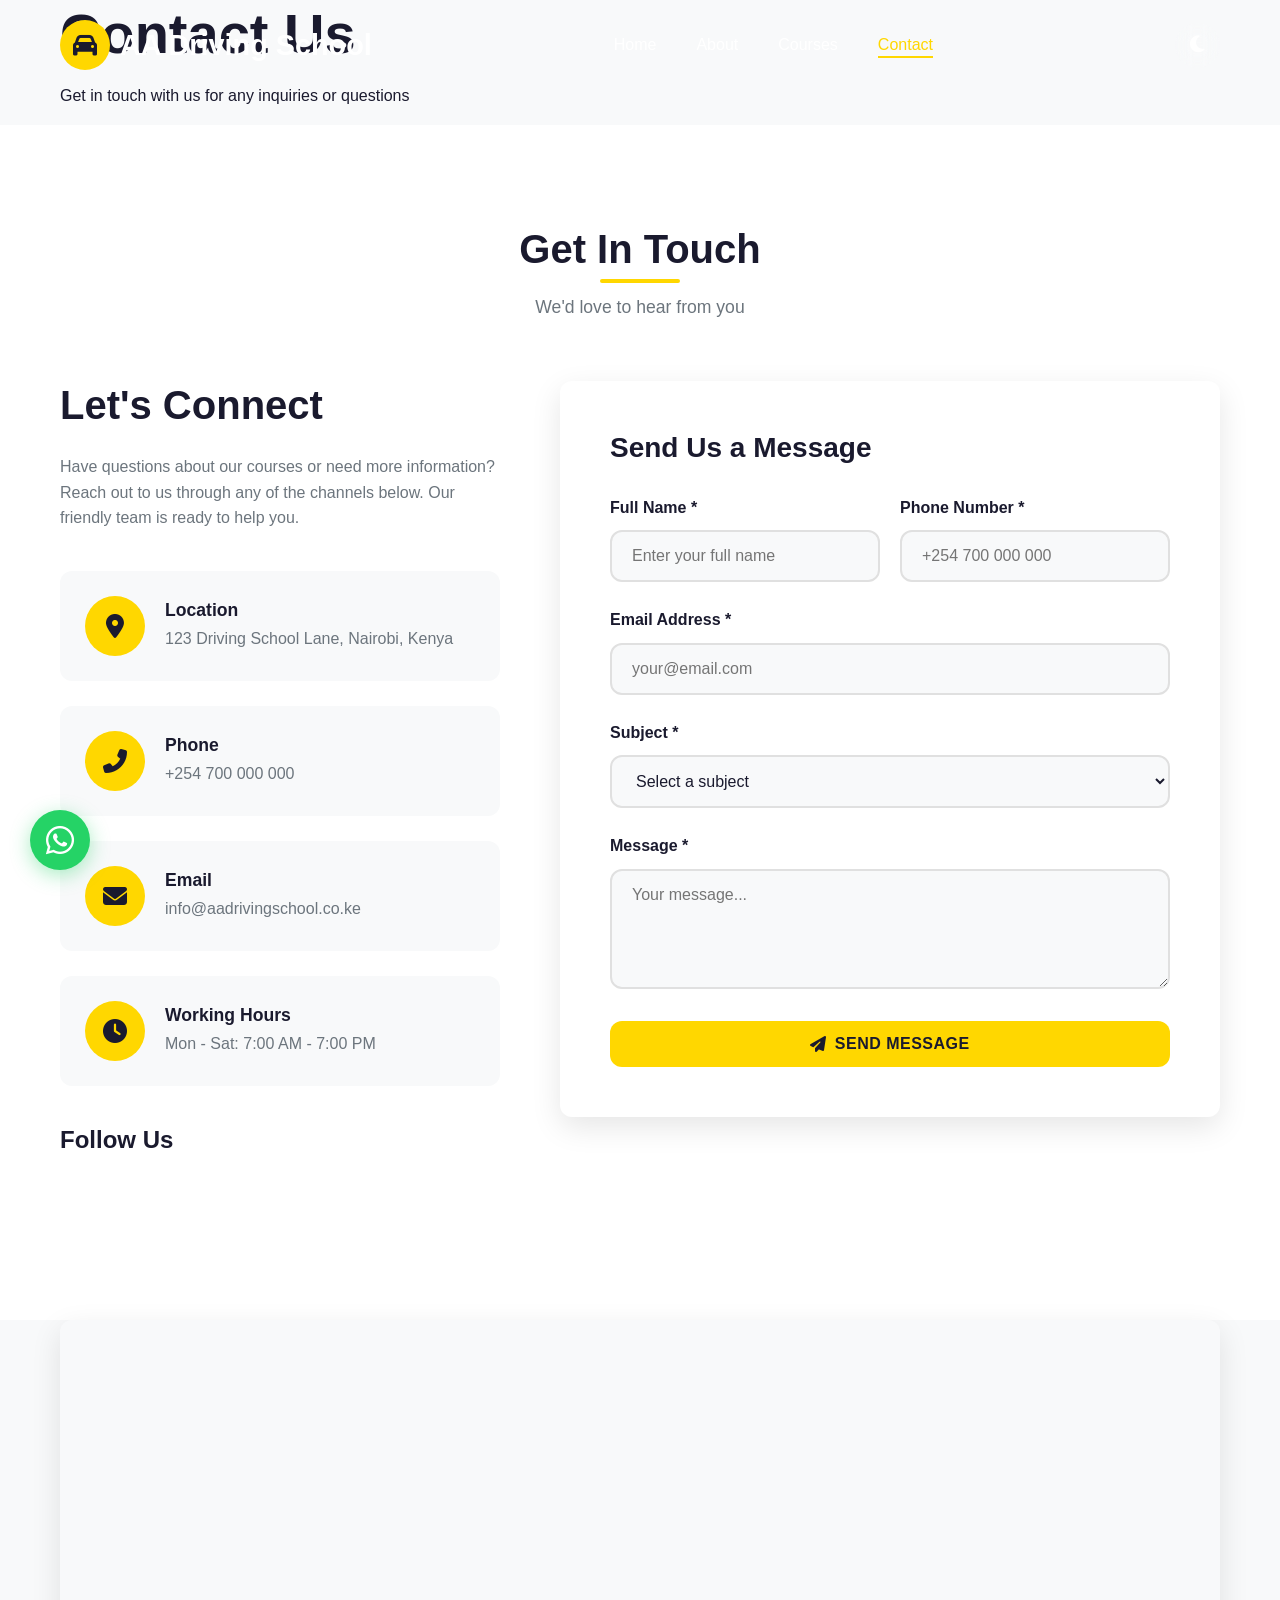
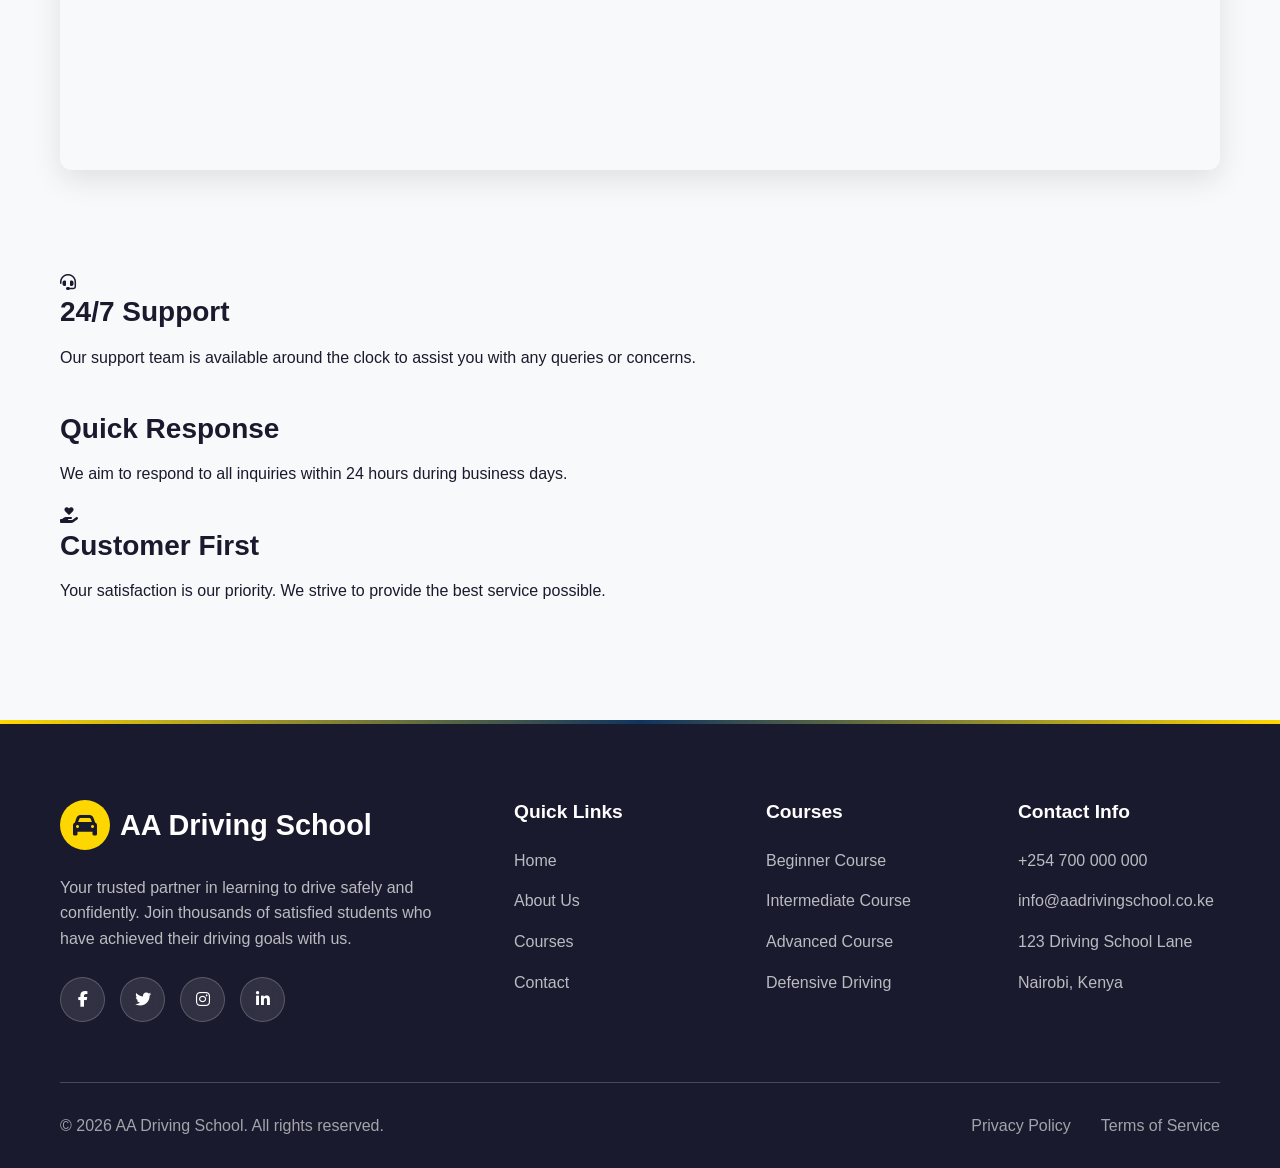
<file: contact.html>
<!DOCTYPE html>
<html lang="en" data-theme="light">
<head>
    <meta charset="UTF-8">
    <meta name="viewport" content="width=device-width, initial-scale=1.0">
    <meta name="description" content="Contact AA Driving School - Get in touch for inquiries about driving courses and enrollment">
    <title>Contact Us | AA Driving School</title>
    
    <!-- Font Awesome -->
    <link rel="stylesheet" href="https://cdnjs.cloudflare.com/ajax/libs/font-awesome/6.5.1/css/all.min.css">
    
    <!-- Google Fonts -->
    <link href="https://fonts.googleapis.com/css2?family=Poppins:wght@400;500;600;700;800&display=swap" rel="stylesheet">
    
    <!-- Stylesheet -->
    <link rel="stylesheet" href="css/style.css">
</head>
<body>
    <!-- Navbar -->
    <nav class="navbar">
        <div class="container">
            <a href="index.html" class="logo">
                <div class="logo-icon">
                    <i class="fas fa-car"></i>
                </div>
                <span>AA Driving School</span>
            </a>
            
            <ul class="nav-links">
                <li><a href="index.html">Home</a></li>
                <li><a href="about.html">About</a></li>
                <li><a href="courses.html">Courses</a></li>
                <li><a href="contact.html" class="active">Contact</a></li>
            </ul>
            
            <div class="nav-actions">
                <button class="theme-toggle" aria-label="Toggle dark mode">
                    <i class="fas fa-moon"></i>
                </button>
                
                <div class="mobile-toggle">
                    <span></span>
                    <span></span>
                    <span></span>
                </div>
            </div>
        </div>
    </nav>

    <!-- Page Header -->
    <section class="page-header">
        <div class="container">
            <h1>Contact <span>Us</span></h1>
            <p>Get in touch with us for any inquiries or questions</p>
        </div>
    </section>

    <!-- Contact Section -->
    <section class="contact section">
        <div class="container">
            <div class="section-header">
                <h2>Get In Touch</h2>
                <p>We'd love to hear from you</p>
            </div>
            
            <div class="contact-grid">
                <div class="contact-info fade-in">
                    <h2>Let's Connect</h2>
                    <p>Have questions about our courses or need more information? Reach out to us through any of the channels below. Our friendly team is ready to help you.</p>
                    
                    <div class="contact-details">
                        <div class="contact-item">
                            <i class="fas fa-map-marker-alt"></i>
                            <div>
                                <h4>Location</h4>
                                <p>123 Driving School Lane, Nairobi, Kenya</p>
                            </div>
                        </div>
                        
                        <div class="contact-item">
                            <i class="fas fa-phone-alt"></i>
                            <div>
                                <h4>Phone</h4>
                                <p>+254 700 000 000</p>
                            </div>
                        </div>
                        
                        <div class="contact-item">
                            <i class="fas fa-envelope"></i>
                            <div>
                                <h4>Email</h4>
                                <p>info@aadrivingschool.co.ke</p>
                            </div>
                        </div>
                        
                        <div class="contact-item">
                            <i class="fas fa-clock"></i>
                            <div>
                                <h4>Working Hours</h4>
                                <p>Mon - Sat: 7:00 AM - 7:00 PM</p>
                            </div>
                        </div>
                    </div>
                    
                    <!-- Social Media -->
                    <div style="margin-top: 40px;">
                        <h4 style="margin-bottom: 20px;">Follow Us</h4>
                        <div class="social-links" style="justify-content: flex-start;">
                            <a href="#"><i class="fab fa-facebook-f"></i></a>
                            <a href="#"><i class="fab fa-twitter"></i></a>
                            <a href="#"><i class="fab fa-instagram"></i></a>
                            <a href="#"><i class="fab fa-linkedin-in"></i></a>
                        </div>
                    </div>
                </div>
                
                <div class="contact-form-wrapper fade-in">
                    <div class="booking-form">
                        <h3 class="form-title">Send Us a Message</h3>
                        <form id="contactForm">
                            <div class="form-row">
                                <div class="form-group">
                                    <label for="name">Full Name *</label>
                                    <input type="text" id="name" name="name" required placeholder="Enter your full name">
                                    <span class="error-message">This field is required</span>
                                </div>
                                
                                <div class="form-group">
                                    <label for="phone">Phone Number *</label>
                                    <input type="tel" id="phone" name="phone" required placeholder="+254 700 000 000">
                                    <span class="error-message">Please enter a valid phone number</span>
                                </div>
                            </div>
                            
                            <div class="form-group">
                                <label for="email">Email Address *</label>
                                <input type="email" id="email" name="email" required placeholder="your@email.com">
                                <span class="error-message">Please enter a valid email address</span>
                            </div>
                            
                            <div class="form-group">
                                <label for="subject">Subject *</label>
                                <select id="subject" name="subject" required>
                                    <option value="">Select a subject</option>
                                    <option value="general">General Inquiry</option>
                                    <option value="courses">Course Information</option>
                                    <option value="enrollment">Enrollment</option>
                                    <option value="complaint">Complaint</option>
                                    <option value="partnership">Partnership</option>
                                </select>
                                <span class="error-message">Please select a subject</span>
                            </div>
                            
                            <div class="form-group">
                                <label for="message">Message *</label>
                                <textarea id="message" name="message" required placeholder="Your message..."></textarea>
                                <span class="error-message">This field is required</span>
                            </div>
                            
                            <button type="submit" class="btn btn-primary" style="width: 100%;">
                                <i class="fas fa-paper-plane"></i>
                                Send Message
                            </button>
                        </form>
                    </div>
                </div>
            </div>
        </div>
    </section>

    <!-- Map Section -->
    <section class="map-section">
        <div class="container">
            <div class="contact-map" style="min-height: 450px; border-radius: var(--border-radius); overflow: hidden; box-shadow: var(--shadow);">
                <iframe 
                    src="https://www.google.com/maps/embed?pb=!1m18!1m12!1m3!1d255197.766754412379!2d36.68073203858008!3d-1.3028673556820312!2m3!1f0!2f0!3f0!3m2!1i1024!2i768!4f13.1!3m3!1m2!1s0x182f1172d1c3db4d%3A0x39c5c2f83a20969d!2sNairobi%2C%20Kenya!5e0!3m2!1sen!2s!4v1645564758712!5m2!1sen!2s" 
                    allowfullscreen="" 
                    loading="lazy">
                </iframe>
            </div>
        </div>
    </section>

    <!-- Additional Info Section -->
    <section class="info-section section">
        <div class="container">
            <div class="info-grid">
                <div class="info-card fade-in">
                    <i class="fas fa-headset"></i>
                    <h3>24/7 Support</h3>
                    <p>Our support team is available around the clock to assist you with any queries or concerns.</p>
                </div>
                
                <div class="info-card fade-in">
                    <i class="fas fa-reply-fast"></i>
                    <h3>Quick Response</h3>
                    <p>We aim to respond to all inquiries within 24 hours during business days.</p>
                </div>
                
                <div class="info-card fade-in">
                    <i class="fas fa-hand-holding-heart"></i>
                    <h3>Customer First</h3>
                    <p>Your satisfaction is our priority. We strive to provide the best service possible.</p>
                </div>
            </div>
        </div>
    </section>

    <!-- Footer -->
    <footer class="footer">
        <div class="container">
            <div class="footer-grid">
                <div class="footer-about">
                    <a href="index.html" class="logo">
                        <div class="logo-icon">
                            <i class="fas fa-car"></i>
                        </div>
                        <span>AA Driving School</span>
                    </a>
                    <p>Your trusted partner in learning to drive safely and confidently. Join thousands of satisfied students who have achieved their driving goals with us.</p>
                    
                    <div class="social-links">
                        <a href="#"><i class="fab fa-facebook-f"></i></a>
                        <a href="#"><i class="fab fa-twitter"></i></a>
                        <a href="#"><i class="fab fa-instagram"></i></a>
                        <a href="#"><i class="fab fa-linkedin-in"></i></a>
                    </div>
                </div>
                
                <div class="footer-links">
                    <h4>Quick Links</h4>
                    <ul>
                        <li><a href="index.html">Home</a></li>
                        <li><a href="about.html">About Us</a></li>
                        <li><a href="courses.html">Courses</a></li>
                        <li><a href="contact.html">Contact</a></li>
                    </ul>
                </div>
                
                <div class="footer-links">
                    <h4>Courses</h4>
                    <ul>
                        <li><a href="courses.html">Beginner Course</a></li>
                        <li><a href="courses.html">Intermediate Course</a></li>
                        <li><a href="courses.html">Advanced Course</a></li>
                        <li><a href="courses.html">Defensive Driving</a></li>
                    </ul>
                </div>
                
                <div class="footer-links">
                    <h4>Contact Info</h4>
                    <ul>
                        <li><a href="tel:+254700000000">+254 700 000 000</a></li>
                        <li><a href="mailto:info@aadrivingschool.co.ke">info@aadrivingschool.co.ke</a></li>
                        <li><a href="#">123 Driving School Lane</a></li>
                        <li><a href="#">Nairobi, Kenya</a></li>
                    </ul>
                </div>
            </div>
            
            <div class="footer-bottom">
                <p>&copy; 2026 AA Driving School. All rights reserved.</p>
                <div class="footer-bottom-links">
                    <a href="#">Privacy Policy</a>
                    <a href="#">Terms of Service</a>
                </div>
            </div>
        </div>
    </footer>

    <!-- Floating Buttons -->
    <a href="https://wa.me/254700000000" class="whatsapp-float" target="_blank" aria-label="Chat on WhatsApp">
        <i class="fab fa-whatsapp"></i>
    </a>
    
    <button class="back-to-top" aria-label="Back to top">
        <i class="fas fa-arrow-up"></i>
    </button>

    <!-- Toast Notification -->
    <div class="toast">
        <i class="fas fa-check-circle"></i>
        <div class="toast-message">
            <h4>Success!</h4>
            <p>Your message has been sent.</p>
        </div>
    </div>

    <!-- JavaScript -->
    <script src="js/script.js"></script>
</body>
</html>
</file>
<file: css/style.css>
/* ========================================
   AA DRIVING SCHOOL - Main Stylesheet
   ======================================== */

/* CSS Variables */
:root {
    --primary-color: #FFD700;       /* Golden Yellow */
    --primary-dark: #E6C200;
    --secondary-color: #1A1A2E;     /* Dark Navy */
    --secondary-light: #16213E;     /* Lighter Navy */
    --accent-color: #0F3460;        /* Deep Blue */
    --text-dark: #1A1A2E;
    --text-light: #FFFFFF;
    --text-gray: #6C757D;
    --bg-light: #F8F9FA;
    --bg-white: #FFFFFF;
    --shadow: 0 10px 30px rgba(0, 0, 0, 0.1);
    --shadow-hover: 0 20px 40px rgba(0, 0, 0, 0.15);
    --glass-bg: rgba(255, 255, 255, 0.1);
    --glass-border: rgba(255, 255, 255, 0.2);
    --transition: all 0.3s ease;
    --border-radius: 12px;
    --max-width: 1200px;
}

/* Dark Mode Variables */
[data-theme="dark"] {
    --secondary-color: #0F0F1A;
    --secondary-light: #1A1A2E;
    --bg-light: #121212;
    --bg-white: #1E1E1E;
    --text-dark: #FFFFFF;
    --text-gray: #B0B0B0;
    --shadow: 0 10px 30px rgba(0, 0, 0, 0.3);
    --glass-bg: rgba(30, 30, 30, 0.7);
    --glass-border: rgba(255, 255, 255, 0.1);
}

/* Reset & Base Styles */
* {
    margin: 0;
    padding: 0;
    box-sizing: border-box;
}

html {
    scroll-behavior: smooth;
}

body {
    font-family: 'Segoe UI', Tahoma, Geneva, Verdana, sans-serif;
    line-height: 1.6;
    color: var(--text-dark);
    background-color: var(--bg-light);
    overflow-x: hidden;
}

a {
    text-decoration: none;
    color: inherit;
}

ul {
    list-style: none;
}

img {
    max-width: 100%;
    height: auto;
    display: block;
}

button, input, textarea, select {
    font-family: inherit;
    font-size: inherit;
}

/* ========================================
   Typography
   ======================================== */
h1, h2, h3, h4, h5, h6 {
    font-weight: 700;
    line-height: 1.2;
    margin-bottom: 1rem;
}

h1 { font-size: 3.5rem; }
h2 { font-size: 2.5rem; }
h3 { font-size: 1.75rem; }
h4 { font-size: 1.5rem; }

p {
    margin-bottom: 1rem;
}

.text-center { text-align: center; }
.text-primary { color: var(--primary-color); }
.text-light { color: var(--text-light); }
.text-gray { color: var(--text-gray); }

/* ========================================
   Layout & Container
   ======================================== */
.container {
    max-width: var(--max-width);
    margin: 0 auto;
    padding: 0 20px;
}

.section {
    padding: 100px 0;
}

.section-header {
    text-align: center;
    margin-bottom: 60px;
}

.section-header h2 {
    position: relative;
    display: inline-block;
    margin-bottom: 20px;
}

.section-header h2::after {
    content: '';
    position: absolute;
    bottom: -10px;
    left: 50%;
    transform: translateX(-50%);
    width: 80px;
    height: 4px;
    background: var(--primary-color);
    border-radius: 2px;
}

.section-header p {
    max-width: 600px;
    margin: 0 auto;
    color: var(--text-gray);
    font-size: 1.1rem;
}

/* ========================================
   Buttons
   ======================================== */
.btn {
    display: inline-flex;
    align-items: center;
    justify-content: center;
    gap: 8px;
    padding: 14px 32px;
    border: none;
    border-radius: var(--border-radius);
    font-weight: 600;
    font-size: 1rem;
    cursor: pointer;
    transition: var(--transition);
    text-transform: uppercase;
    letter-spacing: 0.5px;
}

.btn-primary {
    background: var(--primary-color);
    color: var(--secondary-color);
}

.btn-primary:hover {
    background: var(--primary-dark);
    transform: translateY(-3px);
    box-shadow: 0 10px 25px rgba(255, 215, 0, 0.3);
}

.btn-secondary {
    background: transparent;
    color: var(--text-light);
    border: 2px solid var(--text-light);
}

.btn-secondary:hover {
    background: var(--text-light);
    color: var(--secondary-color);
    transform: translateY(-3px);
}

.btn-dark {
    background: var(--secondary-color);
    color: var(--text-light);
}

.btn-dark:hover {
    background: var(--secondary-light);
    transform: translateY(-3px);
    box-shadow: 0 10px 25px rgba(26, 26, 46, 0.3);
}

/* ========================================
   Navbar
   ======================================== */
.navbar {
    position: fixed;
    top: 0;
    left: 0;
    right: 0;
    z-index: 1000;
    padding: 20px 0;
    transition: var(--transition);
    background: transparent;
}

.navbar.scrolled {
    background: var(--secondary-color);
    padding: 15px 0;
    box-shadow: var(--shadow);
}

.navbar .container {
    display: flex;
    align-items: center;
    justify-content: space-between;
}

.logo {
    display: flex;
    align-items: center;
    gap: 10px;
    font-size: 1.8rem;
    font-weight: 800;
    color: var(--text-light);
}

.logo-icon {
    width: 50px;
    height: 50px;
    background: var(--primary-color);
    border-radius: 50%;
    display: flex;
    align-items: center;
    justify-content: center;
    font-size: 1.5rem;
    color: var(--secondary-color);
}

.nav-links {
    display: flex;
    align-items: center;
    gap: 40px;
}

.nav-links a {
    color: var(--text-light);
    font-weight: 500;
    position: relative;
    transition: var(--transition);
}

.nav-links a::after {
    content: '';
    position: absolute;
    bottom: -5px;
    left: 0;
    width: 0;
    height: 2px;
    background: var(--primary-color);
    transition: var(--transition);
}

.nav-links a:hover::after,
.nav-links a.active::after {
    width: 100%;
}

.nav-links a:hover,
.nav-links a.active {
    color: var(--primary-color);
}

.nav-actions {
    display: flex;
    align-items: center;
    gap: 15px;
}

.theme-toggle {
    width: 45px;
    height: 45px;
    border-radius: 50%;
    border: none;
    background: var(--glass-bg);
    color: var(--text-light);
    cursor: pointer;
    display: flex;
    align-items: center;
    justify-content: center;
    font-size: 1.2rem;
    transition: var(--transition);
    backdrop-filter: blur(10px);
}

.theme-toggle:hover {
    background: var(--primary-color);
    color: var(--secondary-color);
}

.mobile-toggle {
    display: none;
    flex-direction: column;
    gap: 5px;
    cursor: pointer;
    padding: 10px;
}

.mobile-toggle span {
    width: 25px;
    height: 3px;
    background: var(--text-light);
    border-radius: 3px;
    transition: var(--transition);
}

/* ========================================
   Hero Section
   ======================================== */
.hero {
    min-height: 100vh;
    display: flex;
    align-items: center;
    position: relative;
    background: linear-gradient(135deg, var(--secondary-color) 0%, var(--secondary-light) 50%, var(--accent-color) 100%);
    overflow: hidden;
}

.hero::before {
    content: '';
    position: absolute;
    top: 0;
    left: 0;
    right: 0;
    bottom: 0;
    background: url('data:image/svg+xml,<svg xmlns="http://www.w3.org/2000/svg" viewBox="0 0 100 100"><defs><pattern id="grid" width="10" height="10" patternUnits="userSpaceOnUse"><path d="M 10 0 L 0 0 0 10" fill="none" stroke="rgba(255,255,255,0.03)" stroke-width="0.5"/></pattern></defs><rect width="100" height="100" fill="url(%23grid)"/></svg>');
    pointer-events: none;
}

.hero-content {
    position: relative;
    z-index: 2;
    max-width: 700px;
}

.hero-badge {
    display: inline-flex;
    align-items: center;
    gap: 10px;
    background: var(--glass-bg);
    backdrop-filter: blur(10px);
    padding: 10px 20px;
    border-radius: 50px;
    border: 1px solid var(--glass-border);
    color: var(--text-light);
    margin-bottom: 25px;
    animation: fadeInDown 0.8s ease;
}

.hero-badge i {
    color: var(--primary-color);
}

.hero h1 {
    color: var(--text-light);
    margin-bottom: 25px;
    animation: fadeInUp 0.8s ease 0.2s both;
}

.hero h1 span {
    color: var(--primary-color);
}

.hero p {
    font-size: 1.25rem;
    color: rgba(255, 255, 255, 0.85);
    margin-bottom: 35px;
    animation: fadeInUp 0.8s ease 0.4s both;
}

.hero-buttons {
    display: flex;
    gap: 20px;
    flex-wrap: wrap;
    animation: fadeInUp 0.8s ease 0.6s both;
}

.hero-stats {
    display: flex;
    gap: 50px;
    margin-top: 60px;
    animation: fadeInUp 0.8s ease 0.8s both;
}

.hero-stat {
    text-align: center;
}

.hero-stat h3 {
    color: var(--primary-color);
    font-size: 2.5rem;
    margin-bottom: 5px;
}

.hero-stat p {
    color: rgba(255, 255, 255, 0.7);
    font-size: 0.95rem;
    margin-bottom: 0;
}

.hero-visual {
    position: absolute;
    right: -100px;
    top: 50%;
    transform: translateY(-50%);
    width: 600px;
    height: 600px;
    opacity: 0.15;
    animation: float 6s ease-in-out infinite;
}

.hero-visual img {
    width: 100%;
    height: 100%;
    object-fit: contain;
}

/* ========================================
   Features Section
   ======================================== */
.features {
    background: var(--bg-white);
    margin-top: -100px;
    position: relative;
    z-index: 10;
    padding-bottom: 100px;
}

.features-grid {
    display: grid;
    grid-template-columns: repeat(4, 1fr);
    gap: 30px;
    margin-top: -60px;
}

.feature-card {
    background: var(--bg-white);
    padding: 40px 30px;
    border-radius: var(--border-radius);
    box-shadow: var(--shadow);
    text-align: center;
    transition: var(--transition);
    position: relative;
    overflow: hidden;
}

.feature-card::before {
    content: '';
    position: absolute;
    top: 0;
    left: 0;
    right: 0;
    height: 4px;
    background: var(--primary-color);
    transform: scaleX(0);
    transition: var(--transition);
}

.feature-card:hover {
    transform: translateY(-10px);
    box-shadow: var(--shadow-hover);
}

.feature-card:hover::before {
    transform: scaleX(1);
}

.feature-icon {
    width: 80px;
    height: 80px;
    background: linear-gradient(135deg, var(--primary-color), var(--primary-dark));
    border-radius: 50%;
    display: flex;
    align-items: center;
    justify-content: center;
    margin: 0 auto 25px;
    font-size: 2rem;
    color: var(--secondary-color);
    transition: var(--transition);
}

.feature-card:hover .feature-icon {
    transform: scale(1.1) rotate(10deg);
}

.feature-card h3 {
    font-size: 1.25rem;
    margin-bottom: 15px;
}

.feature-card p {
    color: var(--text-gray);
    margin-bottom: 0;
}

/* ========================================
   About Section
   ======================================== */
.about {
    background: var(--bg-light);
}

.about-grid {
    display: grid;
    grid-template-columns: 1fr 1fr;
    gap: 80px;
    align-items: center;
}

.about-image {
    position: relative;
}

.about-image img {
    border-radius: var(--border-radius);
    box-shadow: var(--shadow);
}

.about-image::before {
    content: '';
    position: absolute;
    top: -20px;
    left: -20px;
    right: 20px;
    bottom: 20px;
    border: 4px solid var(--primary-color);
    border-radius: var(--border-radius);
    z-index: -1;
}

.about-content h2 {
    margin-bottom: 25px;
}

.about-content p {
    color: var(--text-gray);
    margin-bottom: 20px;
}

.about-features {
    display: grid;
    grid-template-columns: 1fr 1fr;
    gap: 20px;
    margin-top: 30px;
}

.about-feature {
    display: flex;
    align-items: center;
    gap: 15px;
}

.about-feature i {
    width: 40px;
    height: 40px;
    background: var(--primary-color);
    border-radius: 50%;
    display: flex;
    align-items: center;
    justify-content: center;
    color: var(--secondary-color);
    font-size: 1rem;
}

/* ========================================
   Mission & Vision
   ======================================== */
.mission-vision {
    background: var(--secondary-color);
    padding: 80px 0;
}

.mission-vision-grid {
    display: grid;
    grid-template-columns: repeat(2, 1fr);
    gap: 40px;
}

.mission-card, .vision-card {
    background: var(--glass-bg);
    backdrop-filter: blur(10px);
    padding: 50px;
    border-radius: var(--border-radius);
    border: 1px solid var(--glass-border);
    text-align: center;
    transition: var(--transition);
}

.mission-card:hover, .vision-card:hover {
    transform: translateY(-5px);
    border-color: var(--primary-color);
}

.mission-card i, .vision-card i {
    font-size: 3rem;
    color: var(--primary-color);
    margin-bottom: 25px;
}

.mission-card h3, .vision-card h3 {
    color: var(--text-light);
    margin-bottom: 20px;
}

.mission-card p, .vision-card p {
    color: rgba(255, 255, 255, 0.8);
    margin-bottom: 0;
}

/* ========================================
   Instructors Section
   ======================================== */
.instructors {
    background: var(--bg-white);
}

.instructors-grid {
    display: grid;
    grid-template-columns: repeat(4, 1fr);
    gap: 30px;
}

.instructor-card {
    background: var(--bg-light);
    border-radius: var(--border-radius);
    overflow: hidden;
    box-shadow: var(--shadow);
    transition: var(--transition);
}

.instructor-card:hover {
    transform: translateY(-10px);
    box-shadow: var(--shadow-hover);
}

.instructor-image {
    position: relative;
    height: 280px;
    overflow: hidden;
}

.instructor-image img {
    width: 100%;
    height: 100%;
    object-fit: cover;
    transition: var(--transition);
}

.instructor-card:hover .instructor-image img {
    transform: scale(1.1);
}

.instructor-overlay {
    position: absolute;
    bottom: 0;
    left: 0;
    right: 0;
    padding: 20px;
    background: linear-gradient(transparent, rgba(0, 0, 0, 0.8));
    display: flex;
    justify-content: center;
    gap: 15px;
    opacity: 0;
    transition: var(--transition);
}

.instructor-card:hover .instructor-overlay {
    opacity: 1;
}

.instructor-overlay a {
    width: 40px;
    height: 40px;
    background: var(--primary-color);
    border-radius: 50%;
    display: flex;
    align-items: center;
    justify-content: center;
    color: var(--secondary-color);
    transition: var(--transition);
}

.instructor-overlay a:hover {
    transform: scale(1.1);
}

.instructor-info {
    padding: 25px;
    text-align: center;
}

.instructor-info h3 {
    font-size: 1.25rem;
    margin-bottom: 5px;
}

.instructor-info p {
    color: var(--primary-color);
    font-weight: 600;
    margin-bottom: 10px;
}

.instructor-info span {
    color: var(--text-gray);
    font-size: 0.9rem;
}

/* ========================================
   Courses Section
   ======================================== */
.courses {
    background: var(--bg-light);
}

.course-filters {
    display: flex;
    justify-content: center;
    gap: 15px;
    margin-bottom: 50px;
    flex-wrap: wrap;
}

.filter-btn {
    padding: 12px 30px;
    border: 2px solid var(--secondary-color);
    background: transparent;
    color: var(--secondary-color);
    border-radius: 50px;
    font-weight: 600;
    cursor: pointer;
    transition: var(--transition);
}

.filter-btn:hover,
.filter-btn.active {
    background: var(--secondary-color);
    color: var(--text-light);
}

.courses-grid {
    display: grid;
    grid-template-columns: repeat(3, 1fr);
    gap: 30px;
}

.course-card {
    background: var(--bg-white);
    border-radius: var(--border-radius);
    overflow: hidden;
    box-shadow: var(--shadow);
    transition: var(--transition);
}

.course-card:hover {
    transform: translateY(-10px);
    box-shadow: var(--shadow-hover);
}

.course-image {
    position: relative;
    height: 220px;
    overflow: hidden;
}

.course-image img {
    width: 100%;
    height: 100%;
    object-fit: cover;
    transition: var(--transition);
}

.course-card:hover .course-image img {
    transform: scale(1.1);
}

.course-badge {
    position: absolute;
    top: 20px;
    right: 20px;
    background: var(--primary-color);
    color: var(--secondary-color);
    padding: 8px 20px;
    border-radius: 50px;
    font-weight: 700;
    font-size: 0.85rem;
}

.course-content {
    padding: 30px;
}

.course-content h3 {
    font-size: 1.4rem;
    margin-bottom: 15px;
}

.course-content p {
    color: var(--text-gray);
    margin-bottom: 20px;
}

.course-features {
    margin-bottom: 25px;
}

.course-feature {
    display: flex;
    align-items: center;
    gap: 10px;
    margin-bottom: 12px;
    color: var(--text-gray);
    font-size: 0.95rem;
}

.course-feature i {
    color: var(--primary-color);
    font-size: 0.9rem;
}

.course-price {
    display: flex;
    align-items: baseline;
    gap: 10px;
    margin-bottom: 20px;
}

.course-price .price {
    font-size: 2rem;
    font-weight: 800;
    color: var(--secondary-color);
}

.course-price .original-price {
    font-size: 1.2rem;
    color: var(--text-gray);
    text-decoration: line-through;
}

.course-btn {
    width: 100%;
}

/* ========================================
   Gallery Section
   ======================================== */
.gallery {
    background: var(--bg-white);
}

.gallery-grid {
    display: grid;
    grid-template-columns: repeat(4, 1fr);
    gap: 20px;
}

.gallery-item {
    position: relative;
    height: 280px;
    border-radius: var(--border-radius);
    overflow: hidden;
    cursor: pointer;
}

.gallery-item:nth-child(1) { grid-column: span 2; grid-row: span 2; height: 580px; }
.gallery-item:nth-child(4) { grid-column: span 2; }

.gallery-item img {
    width: 100%;
    height: 100%;
    object-fit: cover;
    transition: var(--transition);
}

.gallery-item:hover img {
    transform: scale(1.1);
}

.gallery-overlay {
    position: absolute;
    top: 0;
    left: 0;
    right: 0;
    bottom: 0;
    background: rgba(26, 26, 46, 0.7);
    display: flex;
    align-items: center;
    justify-content: center;
    opacity: 0;
    transition: var(--transition);
}

.gallery-item:hover .gallery-overlay {
    opacity: 1;
}

.gallery-overlay i {
    width: 60px;
    height: 60px;
    background: var(--primary-color);
    border-radius: 50%;
    display: flex;
    align-items: center;
    justify-content: center;
    color: var(--secondary-color);
    font-size: 1.5rem;
    transform: scale(0);
    transition: var(--transition);
}

.gallery-item:hover .gallery-overlay i {
    transform: scale(1);
}

/* Lightbox */
.lightbox {
    position: fixed;
    top: 0;
    left: 0;
    right: 0;
    bottom: 0;
    background: rgba(0, 0, 0, 0.95);
    z-index: 2000;
    display: none;
    align-items: center;
    justify-content: center;
    padding: 50px;
}

.lightbox.active {
    display: flex;
}

.lightbox img {
    max-width: 90%;
    max-height: 90vh;
    border-radius: var(--border-radius);
    object-fit: contain;
}

.lightbox-close {
    position: absolute;
    top: 30px;
    right: 30px;
    width: 50px;
    height: 50px;
    background: var(--primary-color);
    border: none;
    border-radius: 50%;
    font-size: 1.5rem;
    color: var(--secondary-color);
    cursor: pointer;
    transition: var(--transition);
}

.lightbox-close:hover {
    transform: rotate(90deg);
}

.lightbox-nav {
    position: absolute;
    top: 50%;
    transform: translateY(-50%);
    width: 50px;
    height: 50px;
    background: var(--glass-bg);
    border: 1px solid var(--glass-border);
    border-radius: 50%;
    font-size: 1.2rem;
    color: var(--text-light);
    cursor: pointer;
    transition: var(--transition);
    backdrop-filter: blur(10px);
}

.lightbox-nav:hover {
    background: var(--primary-color);
    color: var(--secondary-color);
}

.lightbox-prev { left: 30px; }
.lightbox-next { right: 30px; }

/* ========================================
   Testimonials Section
   ======================================== */
.testimonials {
    background: var(--secondary-color);
    position: relative;
    overflow: hidden;
}

.testimonials::before {
    content: '';
    position: absolute;
    top: 0;
    left: 0;
    right: 0;
    bottom: 0;
    background: url('data:image/svg+xml,<svg xmlns="http://www.w3.org/2000/svg" viewBox="0 0 100 100"><defs><pattern id="dots" width="10" height="10" patternUnits="userSpaceOnUse"><circle cx="2" cy="2" r="1" fill="rgba(255,255,255,0.05)"/></pattern></defs><rect width="100" height="100" fill="url(%23dots)"/></svg>');
    pointer-events: none;
}

.testimonials .section-header h2,
.testimonials .section-header p {
    color: var(--text-light);
}

.testimonials .section-header p {
    color: rgba(255, 255, 255, 0.7);
}

.testimonials-slider {
    position: relative;
    max-width: 800px;
    margin: 0 auto;
}

.testimonial-slide {
    display: none;
    animation: fadeIn 0.5s ease;
}

.testimonial-slide.active {
    display: block;
}

.testimonial-card {
    background: var(--glass-bg);
    backdrop-filter: blur(10px);
    padding: 50px;
    border-radius: var(--border-radius);
    border: 1px solid var(--glass-border);
    text-align: center;
}

.testimonial-rating {
    display: flex;
    justify-content: center;
    gap: 5px;
    margin-bottom: 25px;
}

.testimonial-rating i {
    color: var(--primary-color);
    font-size: 1.2rem;
}

.testimonial-card p {
    font-size: 1.25rem;
    color: rgba(255, 255, 255, 0.9);
    font-style: italic;
    margin-bottom: 30px;
    line-height: 1.8;
}

.testimonial-author {
    display: flex;
    align-items: center;
    justify-content: center;
    gap: 20px;
}

.testimonial-author img {
    width: 70px;
    height: 70px;
    border-radius: 50%;
    object-fit: cover;
    border: 3px solid var(--primary-color);
}

.testimonial-info h4 {
    color: var(--text-light);
    margin-bottom: 5px;
}

.testimonial-info span {
    color: var(--primary-color);
    font-size: 0.9rem;
}

.testimonials-nav {
    display: flex;
    justify-content: center;
    gap: 15px;
    margin-top: 40px;
}

.testimonial-dot {
    width: 12px;
    height: 12px;
    background: var(--glass-border);
    border: none;
    border-radius: 50%;
    cursor: pointer;
    transition: var(--transition);
}

.testimonial-dot.active,
.testimonial-dot:hover {
    background: var(--primary-color);
    transform: scale(1.2);
}

/* ========================================
   Booking/Enrollment Section
   ======================================== */
.booking {
    background: var(--bg-light);
}

.booking-grid {
    display: grid;
    grid-template-columns: 1fr 1.5fr;
    gap: 60px;
    align-items: start;
}

.booking-info h2 {
    margin-bottom: 25px;
}

.booking-info > p {
    color: var(--text-gray);
    margin-bottom: 30px;
}

.booking-features {
    margin-bottom: 30px;
}

.booking-feature {
    display: flex;
    align-items: center;
    gap: 15px;
    margin-bottom: 20px;
    padding: 20px;
    background: var(--bg-white);
    border-radius: var(--border-radius);
    box-shadow: var(--shadow);
    transition: var(--transition);
}

.booking-feature:hover {
    transform: translateX(10px);
}

.booking-feature i {
    width: 50px;
    height: 50px;
    background: var(--primary-color);
    border-radius: 50%;
    display: flex;
    align-items: center;
    justify-content: center;
    color: var(--secondary-color);
    font-size: 1.25rem;
}

.booking-feature h4 {
    margin-bottom: 5px;
    font-size: 1.1rem;
}

.booking-feature p {
    color: var(--text-gray);
    margin-bottom: 0;
    font-size: 0.9rem;
}

.booking-form {
    background: var(--bg-white);
    padding: 50px;
    border-radius: var(--border-radius);
    box-shadow: var(--shadow);
}

.form-title {
    margin-bottom: 30px;
}

.form-group {
    margin-bottom: 25px;
}

.form-group label {
    display: block;
    margin-bottom: 10px;
    font-weight: 600;
    color: var(--text-dark);
}

.form-group input,
.form-group select,
.form-group textarea {
    width: 100%;
    padding: 15px 20px;
    border: 2px solid #E0E0E0;
    border-radius: var(--border-radius);
    font-size: 1rem;
    transition: var(--transition);
    background: var(--bg-light);
    color: var(--text-dark);
}

.form-group input:focus,
.form-group select:focus,
.form-group textarea:focus {
    outline: none;
    border-color: var(--primary-color);
    box-shadow: 0 0 0 4px rgba(255, 215, 0, 0.1);
}

.form-group input.error,
.form-group select.error,
.form-group textarea.error {
    border-color: #E74C3C;
}

.form-group textarea {
    resize: vertical;
    min-height: 120px;
}

.error-message {
    color: #E74C3C;
    font-size: 0.85rem;
    margin-top: 8px;
    display: none;
}

.form-group.has-error .error-message {
    display: block;
}

.form-row {
    display: grid;
    grid-template-columns: 1fr 1fr;
    gap: 20px;
}

/* ========================================
   Contact Section
   ======================================== */
.contact {
    background: var(--bg-white);
}

.contact-grid {
    display: grid;
    grid-template-columns: 1fr 1.5fr;
    gap: 60px;
}

.contact-info h2 {
    margin-bottom: 25px;
}

.contact-info > p {
    color: var(--text-gray);
    margin-bottom: 40px;
}

.contact-details {
    display: flex;
    flex-direction: column;
    gap: 25px;
}

.contact-item {
    display: flex;
    align-items: center;
    gap: 20px;
    padding: 25px;
    background: var(--bg-light);
    border-radius: var(--border-radius);
    transition: var(--transition);
}

.contact-item:hover {
    transform: translateX(10px);
    box-shadow: var(--shadow);
}

.contact-item i {
    width: 60px;
    height: 60px;
    background: var(--primary-color);
    border-radius: 50%;
    display: flex;
    align-items: center;
    justify-content: center;
    color: var(--secondary-color);
    font-size: 1.5rem;
}

.contact-item h4 {
    margin-bottom: 5px;
    font-size: 1.1rem;
}

.contact-item p {
    color: var(--text-gray);
    margin-bottom: 0;
}

.contact-map {
    height: 100%;
    min-height: 500px;
    border-radius: var(--border-radius);
    overflow: hidden;
    box-shadow: var(--shadow);
}

.contact-map iframe {
    width: 100%;
    height: 100%;
    border: none;
}

/* ========================================
   Footer
   ======================================== */
.footer {
    background: var(--secondary-color);
    padding: 80px 0 30px;
    position: relative;
}

.footer::before {
    content: '';
    position: absolute;
    top: 0;
    left: 0;
    right: 0;
    height: 4px;
    background: linear-gradient(90deg, var(--primary-color), var(--accent-color), var(--primary-color));
}

.footer-grid {
    display: grid;
    grid-template-columns: 2fr 1fr 1fr 1fr;
    gap: 50px;
    margin-bottom: 60px;
}

.footer-about .logo {
    margin-bottom: 25px;
}

.footer-about p {
    color: rgba(255, 255, 255, 0.7);
    margin-bottom: 25px;
}

.social-links {
    display: flex;
    gap: 15px;
}

.social-links a {
    width: 45px;
    height: 45px;
    background: var(--glass-bg);
    border: 1px solid var(--glass-border);
    border-radius: 50%;
    display: flex;
    align-items: center;
    justify-content: center;
    color: var(--text-light);
    transition: var(--transition);
    backdrop-filter: blur(10px);
}

.social-links a:hover {
    background: var(--primary-color);
    color: var(--secondary-color);
    transform: translateY(-5px);
}

.footer h4 {
    color: var(--text-light);
    margin-bottom: 25px;
    font-size: 1.2rem;
}

.footer-links li {
    margin-bottom: 15px;
}

.footer-links a {
    color: rgba(255, 255, 255, 0.7);
    transition: var(--transition);
}

.footer-links a:hover {
    color: var(--primary-color);
    padding-left: 10px;
}

.footer-bottom {
    padding-top: 30px;
    border-top: 1px solid var(--glass-border);
    display: flex;
    justify-content: space-between;
    align-items: center;
    flex-wrap: wrap;
    gap: 20px;
}

.footer-bottom p {
    color: rgba(255, 255, 255, 0.6);
    margin-bottom: 0;
}

.footer-bottom-links {
    display: flex;
    gap: 30px;
}

.footer-bottom-links a {
    color: rgba(255, 255, 255, 0.6);
    transition: var(--transition);
}

.footer-bottom-links a:hover {
    color: var(--primary-color);
}

/* ========================================
   Floating Buttons
   ======================================== */
.whatsapp-float {
    position: fixed;
    bottom: 30px;
    left: 30px;
    width: 60px;
    height: 60px;
    background: #25D366;
    border-radius: 50%;
    display: flex;
    align-items: center;
    justify-content: center;
    color: white;
    font-size: 2rem;
    box-shadow: 0 5px 20px rgba(37, 211, 102, 0.4);
    transition: var(--transition);
    z-index: 999;
    animation: pulse 2s infinite;
}

.whatsapp-float:hover {
    transform: scale(1.1);
}

.back-to-top {
    position: fixed;
    bottom: 30px;
    right: 30px;
    width: 50px;
    height: 50px;
    background: var(--primary-color);
    border: none;
    border-radius: 50%;
    display: flex;
    align-items: center;
    justify-content: center;
    color: var(--secondary-color);
    font-size: 1.2rem;
    cursor: pointer;
    opacity: 0;
    visibility: hidden;
    transition: var(--transition);
    z-index: 999;
}

.back-to-top.visible {
    opacity: 1;
    visibility: visible;
}

.back-to-top:hover {
    transform: translateY(-5px);
    box-shadow: 0 10px 25px rgba(255, 215, 0, 0.4);
}

/* ========================================
   Toast Notification
   ======================================== */
.toast {
    position: fixed;
    top: 100px;
    right: 30px;
    background: var(--bg-white);
    padding: 20px 30px;
    border-radius: var(--border-radius);
    box-shadow: var(--shadow-hover);
    display: flex;
    align-items: center;
    gap: 15px;
    transform: translateX(150%);
    transition: var(--transition);
    z-index: 3000;
}

.toast.show {
    transform: translateX(0);
}

.toast.success {
    border-left: 4px solid #2ECC71;
}

.toast.error {
    border-left: 4px solid #E74C3C;
}

.toast i {
    font-size: 1.5rem;
}

.toast.success i { color: #2ECC71; }
.toast.error i { color: #E74C3C; }

.toast-message h4 {
    margin-bottom: 5px;
    font-size: 1rem;
}

.toast-message p {
    color: var(--text-gray);
    margin-bottom: 0;
    font-size: 0.9rem;
}

/* ========================================
   Animations
   ======================================== */
@keyframes fadeIn {
    from { opacity: 0; }
    to { opacity: 1; }
}

@keyframes fadeInUp {
    from {
        opacity: 0;
        transform: translateY(30px);
    }
    to {
        opacity: 1;
        transform: translateY(0);
    }
}

@keyframes fadeInDown {
    from {
        opacity: 0;
        transform: translateY(-30px);
    }
    to {
        opacity: 1;
        transform: translateY(0);
    }
}

@keyframes float {
    0%, 100% { transform: translateY(-50%) rotate(0deg); }
    50% { transform: translateY(-55%) rotate(5deg); }
}

@keyframes pulse {
    0%, 100% { box-shadow: 0 5px 20px rgba(37, 211, 102, 0.4); }
    50% { box-shadow: 0 5px 30px rgba(37, 211, 102, 0.6); }
}

.fade-in {
    opacity: 0;
    transform: translateY(30px);
    transition: all 0.8s ease;
}

.fade-in.visible {
    opacity: 1;
    transform: translateY(0);
}

/* ========================================
   Responsive Design
   ======================================== */
@media (max-width: 1200px) {
    .hero-visual {
        width: 400px;
        height: 400px;
        right: -50px;
    }
    
    .features-grid {
        grid-template-columns: repeat(2, 1fr);
    }
    
    .instructors-grid {
        grid-template-columns: repeat(2, 1fr);
    }
    
    .courses-grid {
        grid-template-columns: repeat(2, 1fr);
    }
    
    .gallery-grid {
        grid-template-columns: repeat(3, 1fr);
    }
    
    .gallery-item:nth-child(1) { grid-column: span 2; grid-row: span 1; height: 280px; }
    .gallery-item:nth-child(4) { grid-column: span 1; }
    
    .footer-grid {
        grid-template-columns: repeat(2, 1fr);
    }
}

@media (max-width: 992px) {
    h1 { font-size: 2.5rem; }
    h2 { font-size: 2rem; }
    
    .nav-links {
        position: fixed;
        top: 0;
        right: -100%;
        width: 80%;
        max-width: 400px;
        height: 100vh;
        background: var(--secondary-color);
        flex-direction: column;
        justify-content: center;
        padding: 50px;
        transition: var(--transition);
        box-shadow: -10px 0 30px rgba(0, 0, 0, 0.3);
    }
    
    .nav-links.active {
        right: 0;
    }
    
    .mobile-toggle {
        display: flex;
        z-index: 1001;
    }
    
    .mobile-toggle.active span:nth-child(1) {
        transform: rotate(45deg) translate(5px, 6px);
    }
    
    .mobile-toggle.active span:nth-child(2) {
        opacity: 0;
    }
    
    .mobile-toggle.active span:nth-child(3) {
        transform: rotate(-45deg) translate(5px, -6px);
    }
    
    .hero {
        padding-top: 120px;
    }
    
    .hero-visual {
        display: none;
    }
    
    .hero-stats {
        flex-wrap: wrap;
        gap: 30px;
    }
    
    .about-grid {
        grid-template-columns: 1fr;
        gap: 40px;
    }
    
    .about-image {
        order: -1;
    }
    
    .mission-vision-grid {
        grid-template-columns: 1fr;
    }
    
    .booking-grid,
    .contact-grid {
        grid-template-columns: 1fr;
    }
    
    .contact-map {
        min-height: 350px;
    }
}

@media (max-width: 768px) {
    .section {
        padding: 60px 0;
    }
    
    .features-grid {
        grid-template-columns: 1fr;
    }
    
    .features {
        margin-top: 0;
        padding-top: 60px;
    }
    
    .instructors-grid {
        grid-template-columns: 1fr;
    }
    
    .courses-grid {
        grid-template-columns: 1fr;
    }
    
    .gallery-grid {
        grid-template-columns: repeat(2, 1fr);
    }
    
    .gallery-item:nth-child(1) { grid-column: span 2; }
    .gallery-item:nth-child(4) { grid-column: span 2; }
    
    .about-features {
        grid-template-columns: 1fr;
    }
    
    .form-row {
        grid-template-columns: 1fr;
    }
    
    .footer-grid {
        grid-template-columns: 1fr;
        text-align: center;
    }
    
    .footer-about .logo {
        justify-content: center;
    }
    
    .social-links {
        justify-content: center;
    }
    
    .footer-bottom {
        flex-direction: column;
        text-align: center;
    }
    
    .whatsapp-float {
        width: 50px;
        height: 50px;
        font-size: 1.5rem;
        left: 20px;
        bottom: 20px;
    }
    
    .back-to-top {
        right: 20px;
        bottom: 20px;
    }
}

@media (max-width: 480px) {
    h1 { font-size: 2rem; }
    h2 { font-size: 1.75rem; }
    
    .container {
        padding: 0 15px;
    }
    
    .btn {
        padding: 12px 24px;
        font-size: 0.9rem;
    }
    
    .hero-buttons {
        flex-direction: column;
    }
    
    .hero-buttons .btn {
        width: 100%;
    }
    
    .course-filters {
        flex-direction: column;
    }
    
    .filter-btn {
        width: 100%;
    }
    
    .booking-form {
        padding: 30px;
    }
    
    .lightbox {
        padding: 20px;
    }
    
    .lightbox-nav {
        width: 40px;
        height: 40px;
    }
    
    .lightbox-prev { left: 10px; }
    .lightbox-next { right: 10px; }
}
</file>
